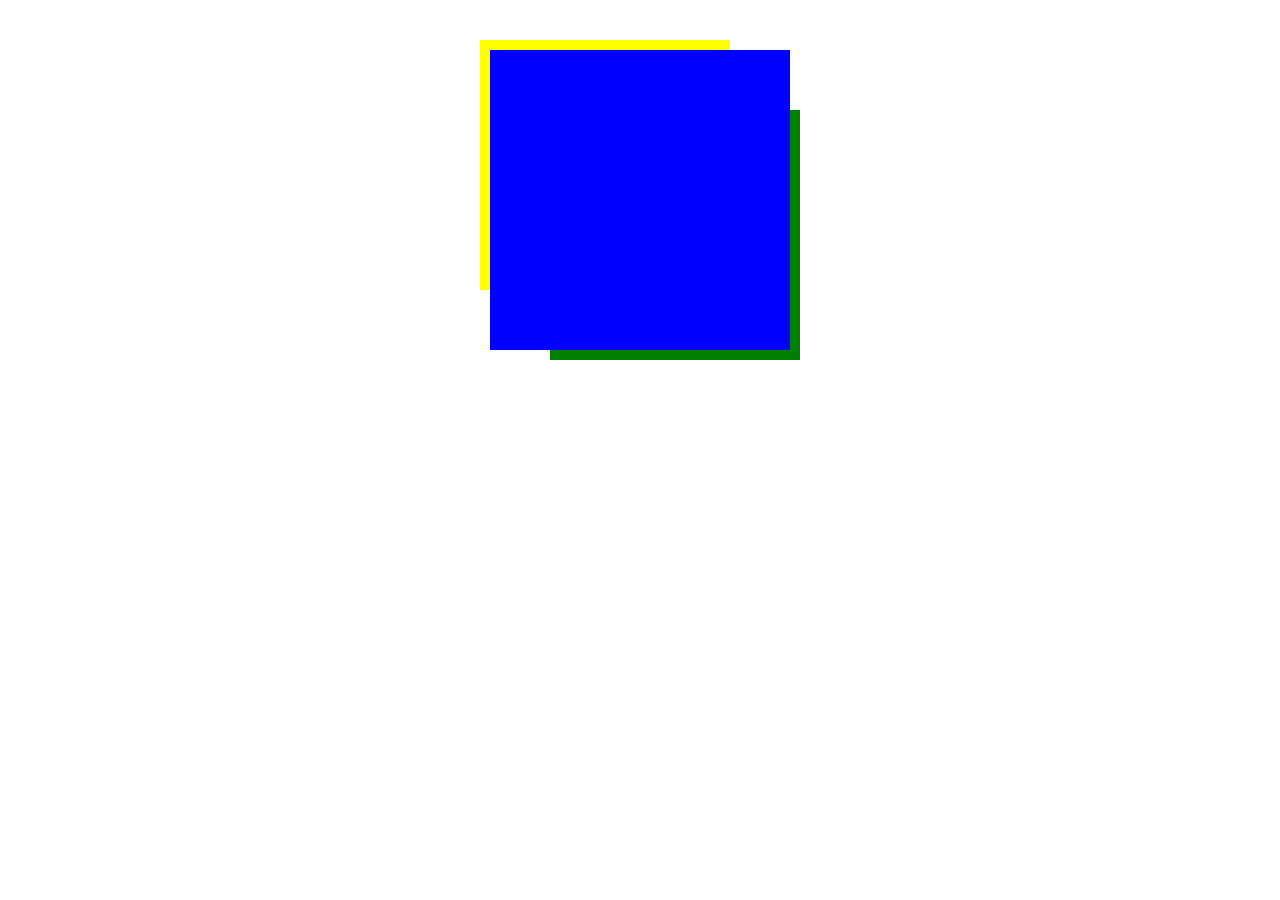
<file: 07-position/index.html>
<!DOCTYPE html>
<html lang="en">
<head>
    <meta charset="UTF-8">
    <meta http-equiv="X-UA-Compatible" content="IE=edge">
    <meta name="viewport" content="width=device-width, initial-scale=1.0">
    <title>Document</title>
    <link rel="stylesheet" href="css/style.css">
</head>
<body>
    <div class="box">
        <div class="box-top">
        </div>
        <div class="box-bottom">
        </div>
    </div>
</body>
</html>
</file>
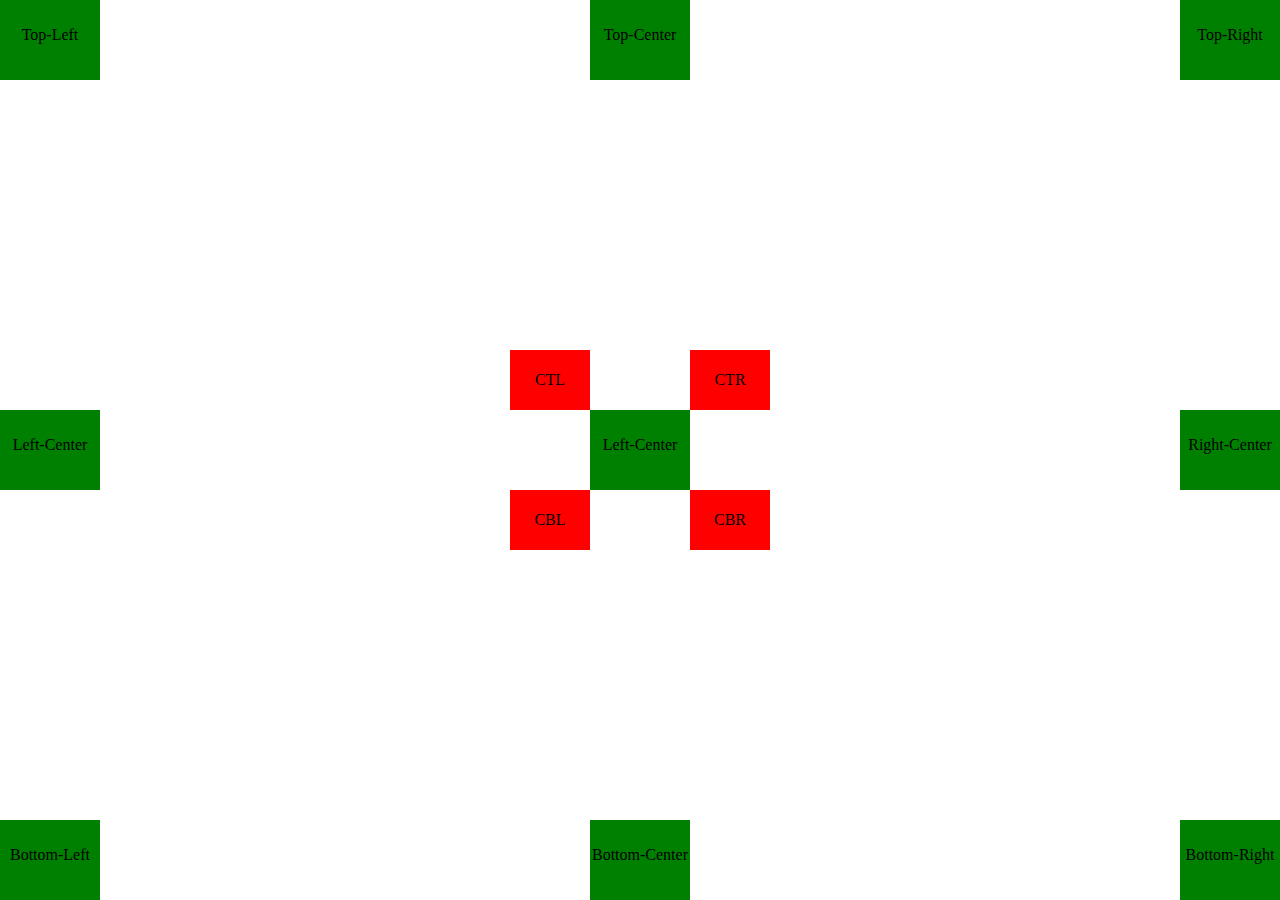
<file: 08-position/index.html>
<!DOCTYPE html>
<html lang="en">

<head>
    <meta charset="UTF-8">
    <meta http-equiv="X-UA-Compatible" content="IE=edge">
    <meta name="viewport" content="width=device-width, initial-scale=1.0">
    <title>Document</title>
    <link rel="stylesheet" href="css/style.css">
</head>

<body>
    <div class="box Top-Left">Top-Left</div>
    <div class="box Top-Right">Top-Right</div>
    <div class="box Bottom-Left">Bottom-Left</div>
    <div class="box Bottom-Right">Bottom-Right</div>
    <div class="box Top-Center">Top-Center</div>
    <div class="box Right-Center">Right-Center</div>
    <div class="box Bottom-Center">Bottom-Center</div>
    <div class="box Left-Center">Left-Center</div>
    <div class="box Center-Center">Left-Center
        <div class="box1 CTL">CTL</div>
        <div class="box1 CTR">CTR</div>
        <div class="box1 CBL">CBL</div>
        <div class="box1 CBR">CBR</div>
    </div>
</body>

</html>
</file>
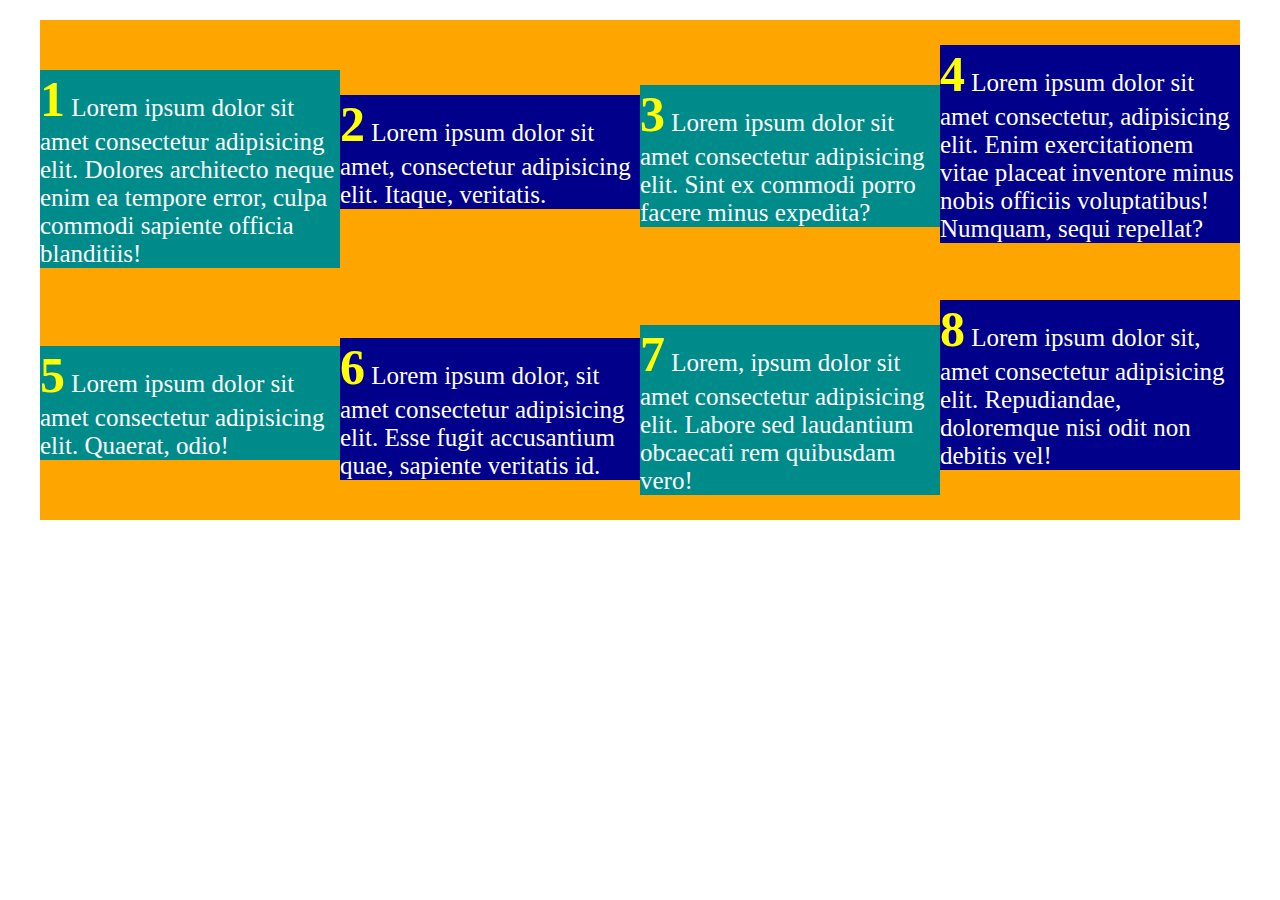
<file: 09-position/index.html>
<!DOCTYPE html>
<html lang="en">

<head>
    <meta charset="UTF-8">
    <meta http-equiv="X-UA-Compatible" content="IE=edge">
    <meta name="viewport" content="width=device-width, initial-scale=.0">
    <title>Document</title>
    <link rel="stylesheet" href="css/style.css">
</head>

<body>
    <div class="box">
        <div class="boxodd one"><b>1</b> Lorem ipsum dolor sit amet consectetur adipisicing elit. Dolores architecto neque enim ea
            tempore error, culpa commodi sapiente officia blanditiis!</div>
        <div class="boxeven two"><b>2</b> Lorem ipsum dolor sit amet, consectetur adipisicing elit. Itaque, veritatis.
        </div>
        <div class="boxodd three"><b>3</b> Lorem ipsum dolor sit amet consectetur adipisicing elit. Sint ex commodi porro facere minus
            expedita?</div>
        <div class="boxeven four"><b>4</b> Lorem ipsum dolor sit amet consectetur, adipisicing elit. Enim exercitationem vitae placeat
            inventore minus nobis officiis voluptatibus! Numquam, sequi repellat?</div>
        <div class="boxodd five"><b>5</b> Lorem ipsum dolor sit amet consectetur adipisicing elit. Quaerat, odio!</div>
        <div class="boxeven six"><b>6</b> Lorem ipsum dolor, sit amet consectetur adipisicing elit. Esse fugit accusantium quae,
            sapiente veritatis id.</div>
        <div class="boxodd seven"><b>7</b> Lorem, ipsum dolor sit amet consectetur adipisicing elit. Labore sed laudantium obcaecati
            rem quibusdam vero!</div>
        <div class="boxeven eight"><b>8</b> Lorem ipsum dolor sit, amet consectetur adipisicing elit. Repudiandae, doloremque nisi odit
            non debitis vel!</div>
    </div>
</body>

</html>
</file>
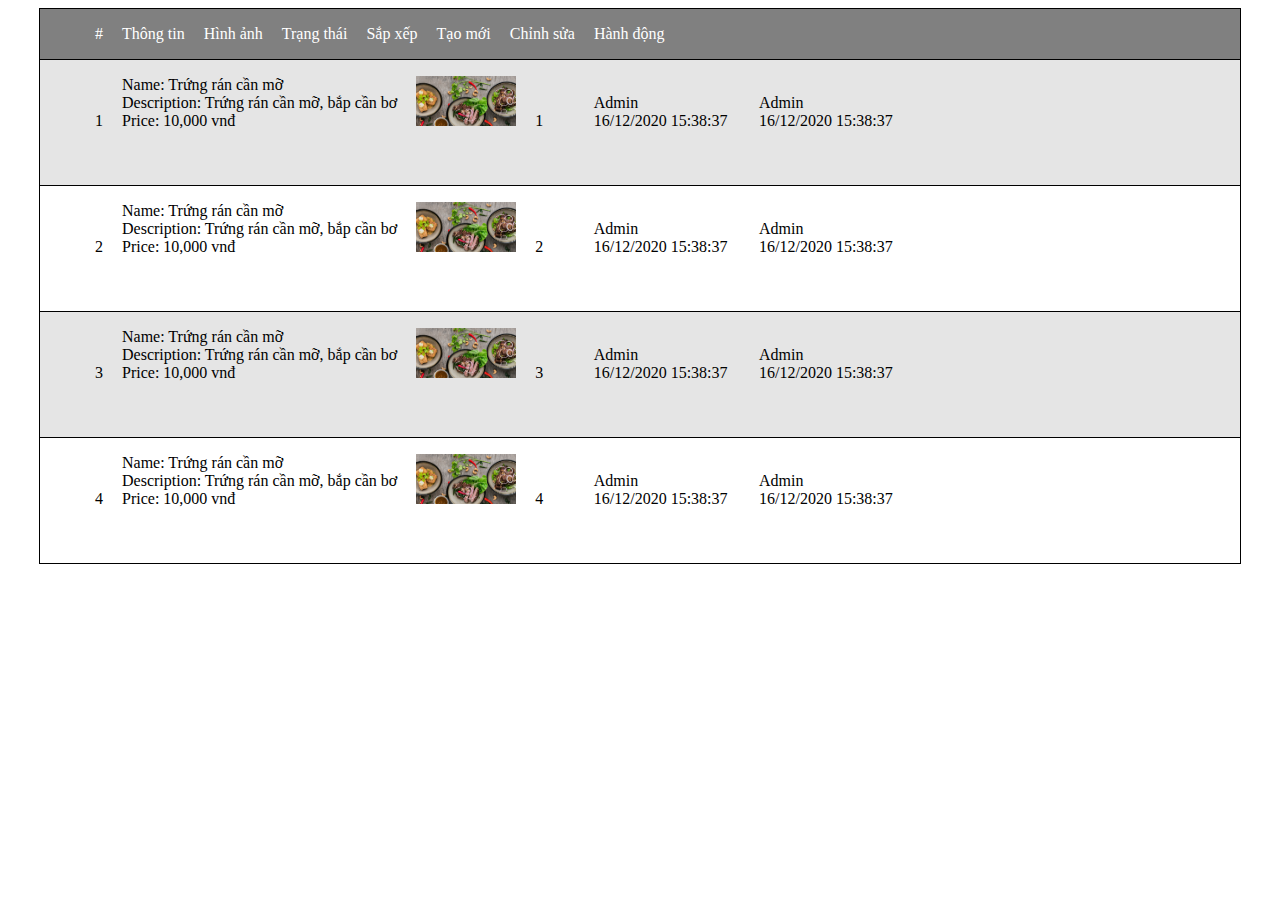
<file: 11-table/index.html>
<!DOCTYPE html>
<html lang="en">
<head>
    <meta charset="UTF-8">
    <meta http-equiv="X-UA-Compatible" content="IE=edge">
    <meta name="viewport" content="width=device-width, initial-scale=1.0">
    <title>Document</title>
    <link rel="stylesheet" href="css/style.css">
    <link rel="stylesheet" href="https://cdnjs.cloudflare.com/ajax/libs/font-awesome/5.15.4/css/all.min.css" />
</head>
<body>
    <div class="table">
        <div class="table1">
            <ul>
                <li>#</li>
                <li>Thông tin</li>
                <li>Hình ảnh</li>
                <li>Trạng thái</li>
                <li>Sắp xếp</li>
                <li>Tạo mới</li>
                <li>Chỉnh sửa</li>
                <li>Hành động</li>
            </ul>
        </div>
        <div class="table2">
            <ul>
                <li>1</li>
                <li>Name: Trứng rán cần mỡ<br>
                    Description: Trứng rán cần mỡ, bắp cần bơ<br>
                    Price: 10,000 vnđ</li>
                <li><img src="./images/food_800x450.jpg" alt=""></li>
                <li>1</li>
                <li></li>
                <li><i class="fa-solid fa-user"></i>Admin<br>
                    <i class="fa-solid fa-clock"></i>16/12/2020 15:38:37</li>
                <li><i class="fa-solid fa-user"></i>Admin<br>
                    <i class="fa-solid fa-clock"></i>16/12/2020 15:38:37</li>
                <li><i class="fa-light fa-pen"></i>
                    <i class="fa-regular fa-trash-can"></i>
                    <i class="fa-solid fa-arrows-up-down-left-right"></i></li>
            </ul>
        </div>
        <div class="table3">
            <ul>
                <li>2</li>
                <li>Name: Trứng rán cần mỡ<br>
                    Description: Trứng rán cần mỡ, bắp cần bơ<br>
                    Price: 10,000 vnđ</li>
                <li><img src="./images/food_800x450.jpg" alt=""></li>
                <li>2</li>
                <li></li>
                <li><i class="fa-solid fa-user"></i>Admin<br>
                    <i class="fa-solid fa-clock"></i>16/12/2020 15:38:37</li>
                <li><i class="fa-solid fa-user"></i>Admin<br>
                    <i class="fa-solid fa-clock"></i>16/12/2020 15:38:37</li>
                <li><i class="fa-light fa-pen"></i>
                    <i class="fa-regular fa-trash-can"></i>
                    <i class="fa-solid fa-arrows-up-down-left-right"></i></li>
            </ul>
        </div>
        <div class="table4">
            <ul>
                <li>3</li>
                <li>Name: Trứng rán cần mỡ<br>
                    Description: Trứng rán cần mỡ, bắp cần bơ<br>
                    Price: 10,000 vnđ</li>
                <li><img src="./images/food_800x450.jpg" alt=""></li>
                <li>3</li>
                <li></li>
                <li><i class="fa-solid fa-user"></i>Admin<br>
                    <i class="fa-solid fa-clock"></i>16/12/2020 15:38:37</li>
                <li><i class="fa-solid fa-user"></i>Admin<br>
                    <i class="fa-solid fa-clock"></i>16/12/2020 15:38:37</li>
                <li><i class="fa-light fa-pen"></i>
                    <i class="fa-regular fa-trash-can"></i>
                    <i class="fa-solid fa-arrows-up-down-left-right"></i></li>
            </ul>
        </div>
        <div class="table5">
            <ul>
                <li>4</li>
                <li>Name: Trứng rán cần mỡ<br>
                    Description: Trứng rán cần mỡ, bắp cần bơ<br>
                    Price: 10,000 vnđ</li>
                <li><img src="./images/food_800x450.jpg" alt=""></li>
                <li>4</li>
                <li></li>
                <li><i class="fa-solid fa-user"></i>Admin<br>
                    <i class="fa-solid fa-clock"></i>16/12/2020 15:38:37</li>
                <li><i class="fa-solid fa-user"></i>Admin<br>
                    <i class="fa-solid fa-clock"></i>16/12/2020 15:38:37</li>
                <li><i class="fa-light fa-pen"></i>
                    <i class="fa-regular fa-trash-can"></i>
                    <i class="fa-solid fa-arrows-up-down-left-right"></i></li>
            </ul>
        </div>
    </div>
</body>
</html>
</file>
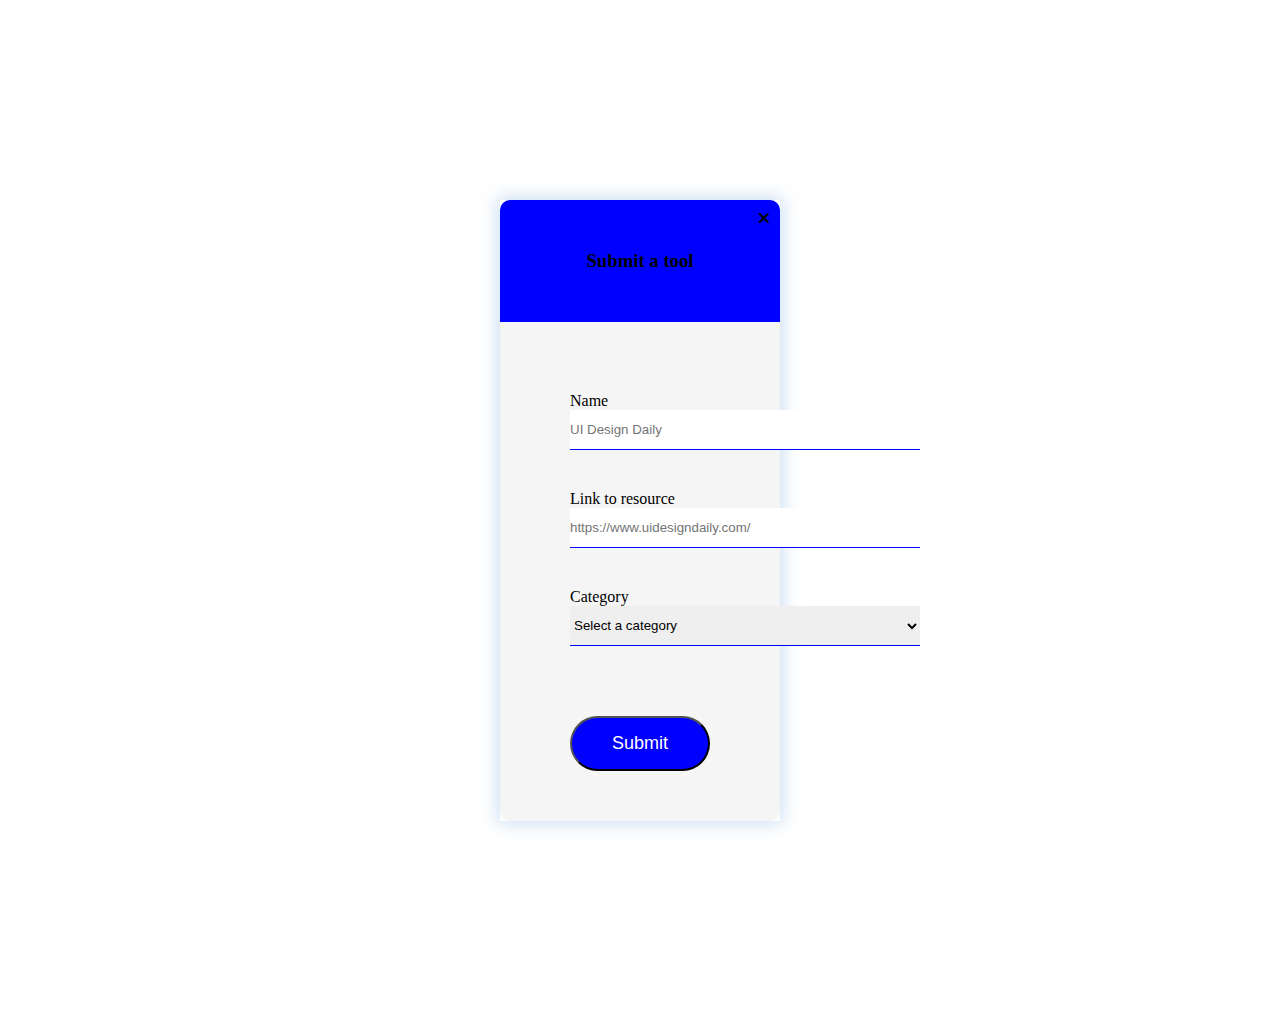
<file: 14-table/index.html>
<!DOCTYPE html>
<html lang="en">
<head>
    <meta charset="UTF-8">
    <meta http-equiv="X-UA-Compatible" content="IE=edge">
    <meta name="viewport" content="width=device-width, initial-scale=1.0">
    <title>Document</title>
    <link rel="stylesheet" href="https://cdnjs.cloudflare.com/ajax/libs/font-awesome/6.3.0/css/all.min.css">
    <link rel="stylesheet" href="css/style.css">
</head>
<body>
    <div class="Submit">
        <div class="Submit-header">
            <i class="fa-solid fa-xmark"></i>
            <h3>Submit a tool</h3>
        </div>
        <div class="Submit-body">
            <div class="Submit-group">
                <label>Name</label>
                <input type="text" placeholder="UI Design Daily">
            </div>
            <div class="Submit-group">
                <label for="">Link to resource</label>
                <input type="text" placeholder="https://www.uidesigndaily.com/">
            </div>
            <div class="Submit-group">
                <label for="">Category</label>
                <select name="" id="">
                    <option value="">Select a category</option>
                </select>
            </div>
            <div class="Submit-group1">
                <button>Submit</button>
            </div>
        </div>
    </div>
</body>
</html>
</file>
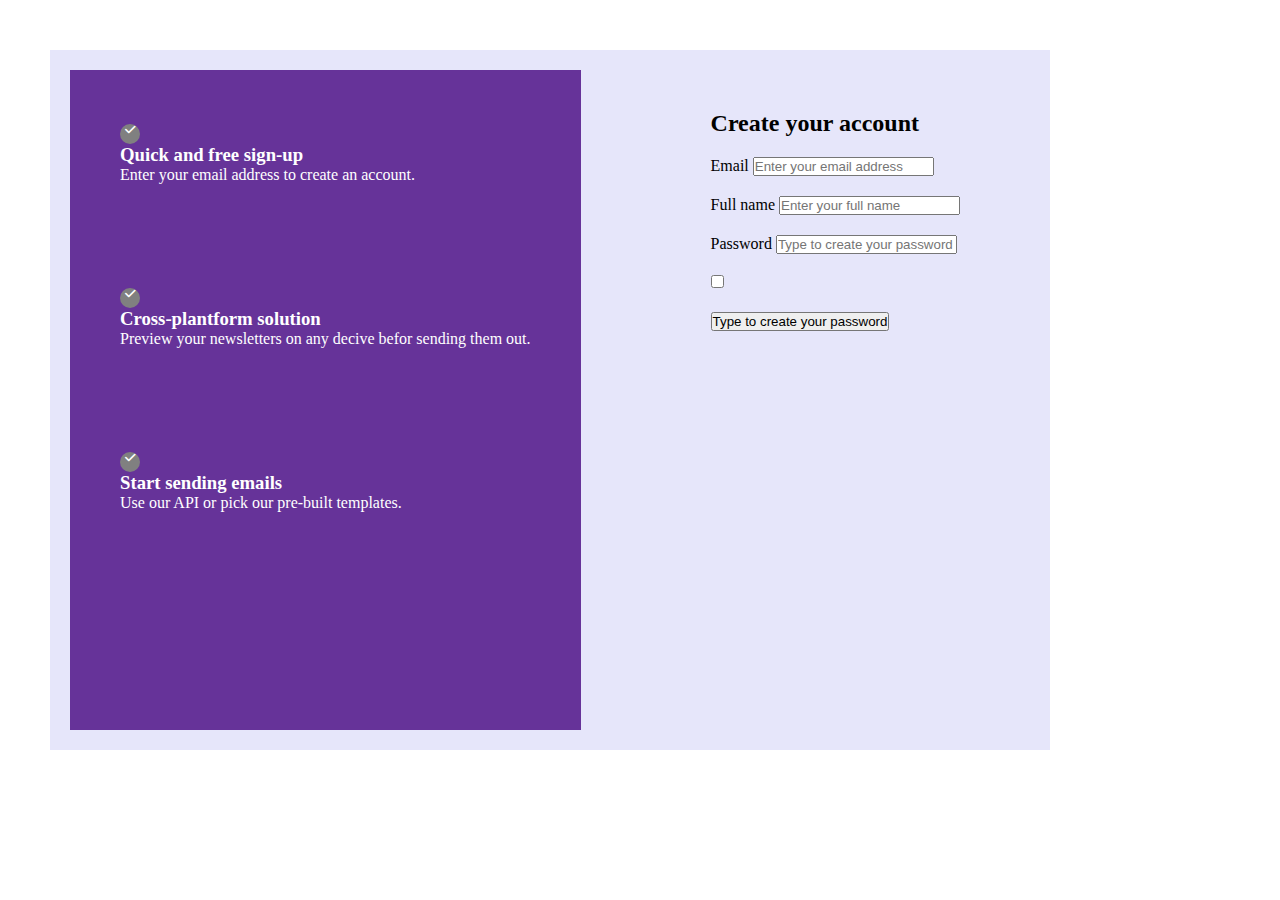
<file: 15-/index.html>
<!DOCTYPE html>
<html lang="en">

<head>
    <meta charset="UTF-8">
    <meta http-equiv="X-UA-Compatible" content="IE=edge">
    <meta name="viewport" content="width=device-width, initial-scale=1.0">
    <title>Document</title>
    <link rel="stylesheet" href="https://cdnjs.cloudflare.com/ajax/libs/font-awesome/6.3.0/css/all.min.css">
    <link rel="stylesheet" href="css/style.css">
</head>

<body>
    <div class="account">
        <div class="account1">
            <div class="content">
                <i class="fa-solid fa-check"></i>
                <h3>Quick and free sign-up</h3>
                <p>Enter your email address to create an account.</p>
            </div>
            <div class="content">
                <i class="fa-solid fa-check"></i>
                <h3>Cross-plantform solution</h3>
                <p>Preview your newsletters on any decive befor sending them out.</p>
            </div>
            <div class="content">
                <i class="fa-solid fa-check"></i>
                <h3>Start sending emails</h3>
                <p>Use our API or pick our pre-built templates.</p>
            </div>
        </div>
        <div class="account2">
            <div class="content1">
                <h2>Create your account</h2>
            </div>
            <div class="content1">
                <label for="">Email</label>
                <input type="text" placeholder="Enter your email address">
            </div>
            <div class="content1">
                <label for="">Full name</label>
                <input type="text" placeholder="Enter your full name">
            </div>
            <div class="content1">
                <label for="">Password</label>
                <input type="text" placeholder="Type to create your password">
            </div>
            <div class="content1">
                <input type="checkbox" placeholder="Get updates and notifications about our product.">
            </div>
            <div class="content1">
                <button>Type to create your password</button>
            </div>
        </div>
    </div>
</body>

</html>
</file>
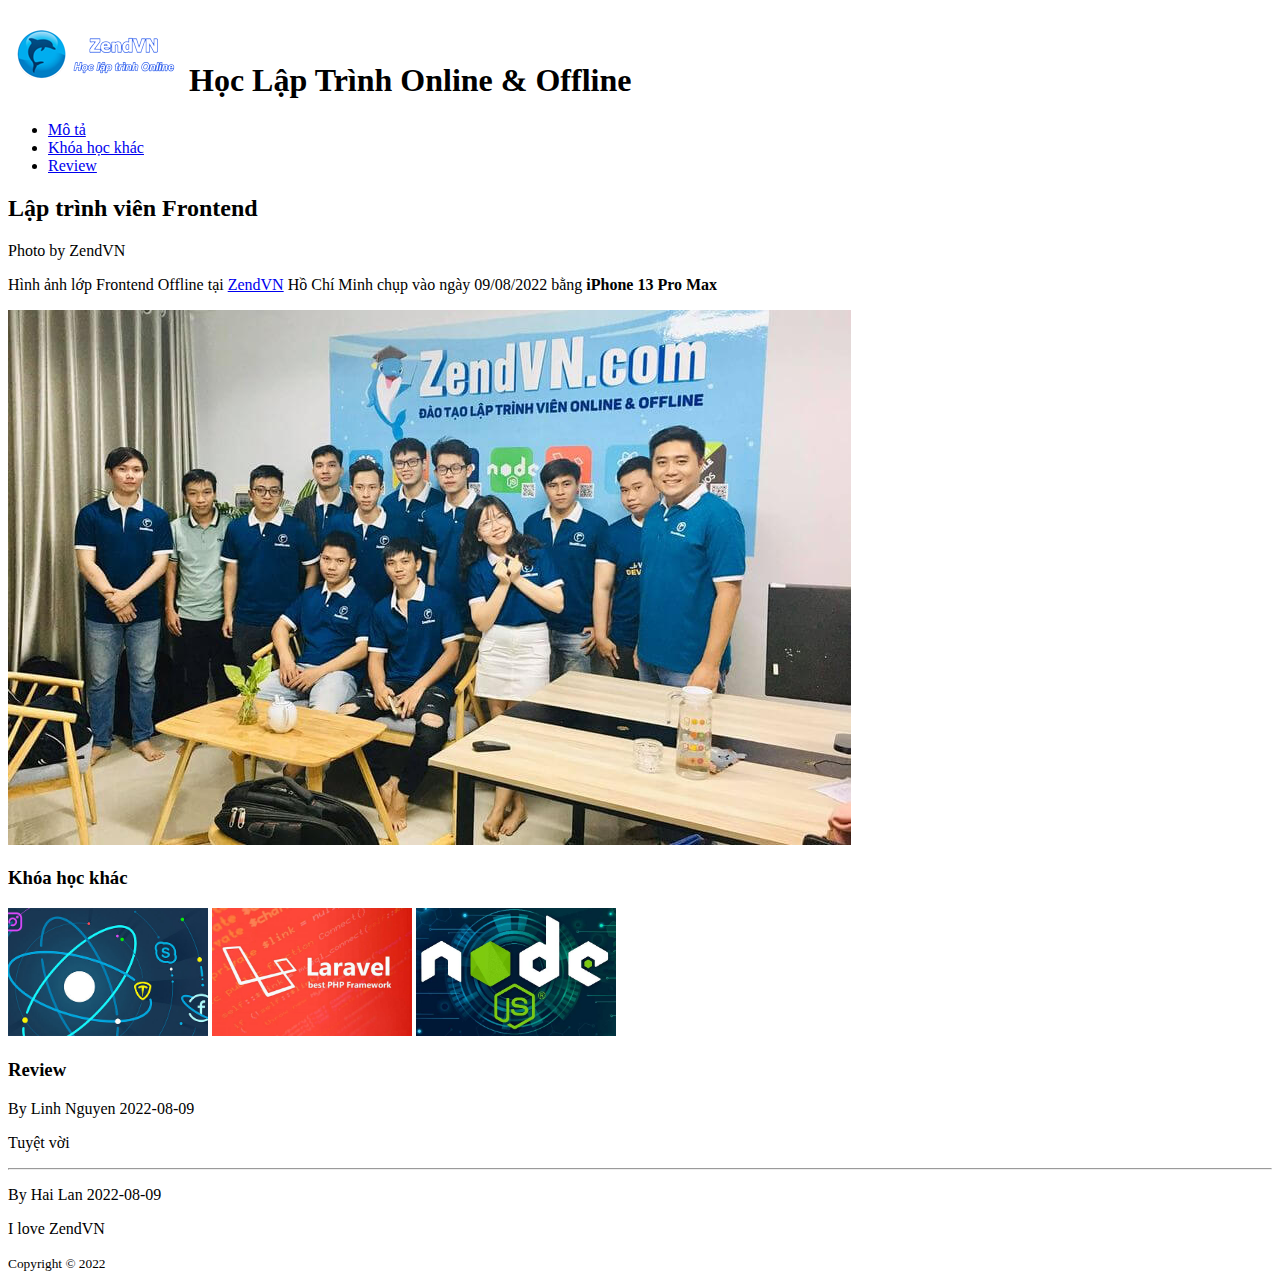
<file: B01/bt1/index.html>
<!DOCTYPE html>
<html lang="en">
<head>
    <meta charset="UTF-8">
    <meta http-equiv="X-UA-Compatible" content="IE=edge">
    <meta name="viewport" content="width=<>, initial-scale=1.0">
    <title>Document</title>

</head>
<body>
    <h1><img src="./images/logo.png" alt="">Học Lập Trình Online & Offline</h1>
    <ul>
        <li><a href="#">Mô tả</a></li>
        <li><a href="#">Khóa học khác</a></li>
        <li><a href="#">Review</a></li>
    </ul>
    <h2>Lập trình viên Frontend</h2>
    <p>Photo by ZendVN</p>
    <p>Hình ảnh lớp Frontend Offline tại <a href="#">ZendVN</a> Hồ Chí Minh chụp vào ngày 09/08/2022 bằng <strong> iPhone 13 Pro Max</strong></p>
    <img src="./images/frotnend-offline.jpg" alt="">
    <h3>Khóa học khác</h3>
    <div>
        <img width="200" src="./images/course01.jpeg" alt="">
        <img width="200" src="./images/course02.jpeg" alt="">
        <img width="200" src="./images/course03.jpeg" alt="">
    </div>
    <h3>Review</h3>
    <p>By Linh Nguyen <time>2022-08-09</time> </p>
    <p>Tuyệt vời</p>
    <hr>
    <p>By Hai Lan <time>2022-08-09</time> </p>
    <p>I love ZendVN</p>
    <p><small>Copyright &copy 2022</small></p>
</body>
</html>
</file>
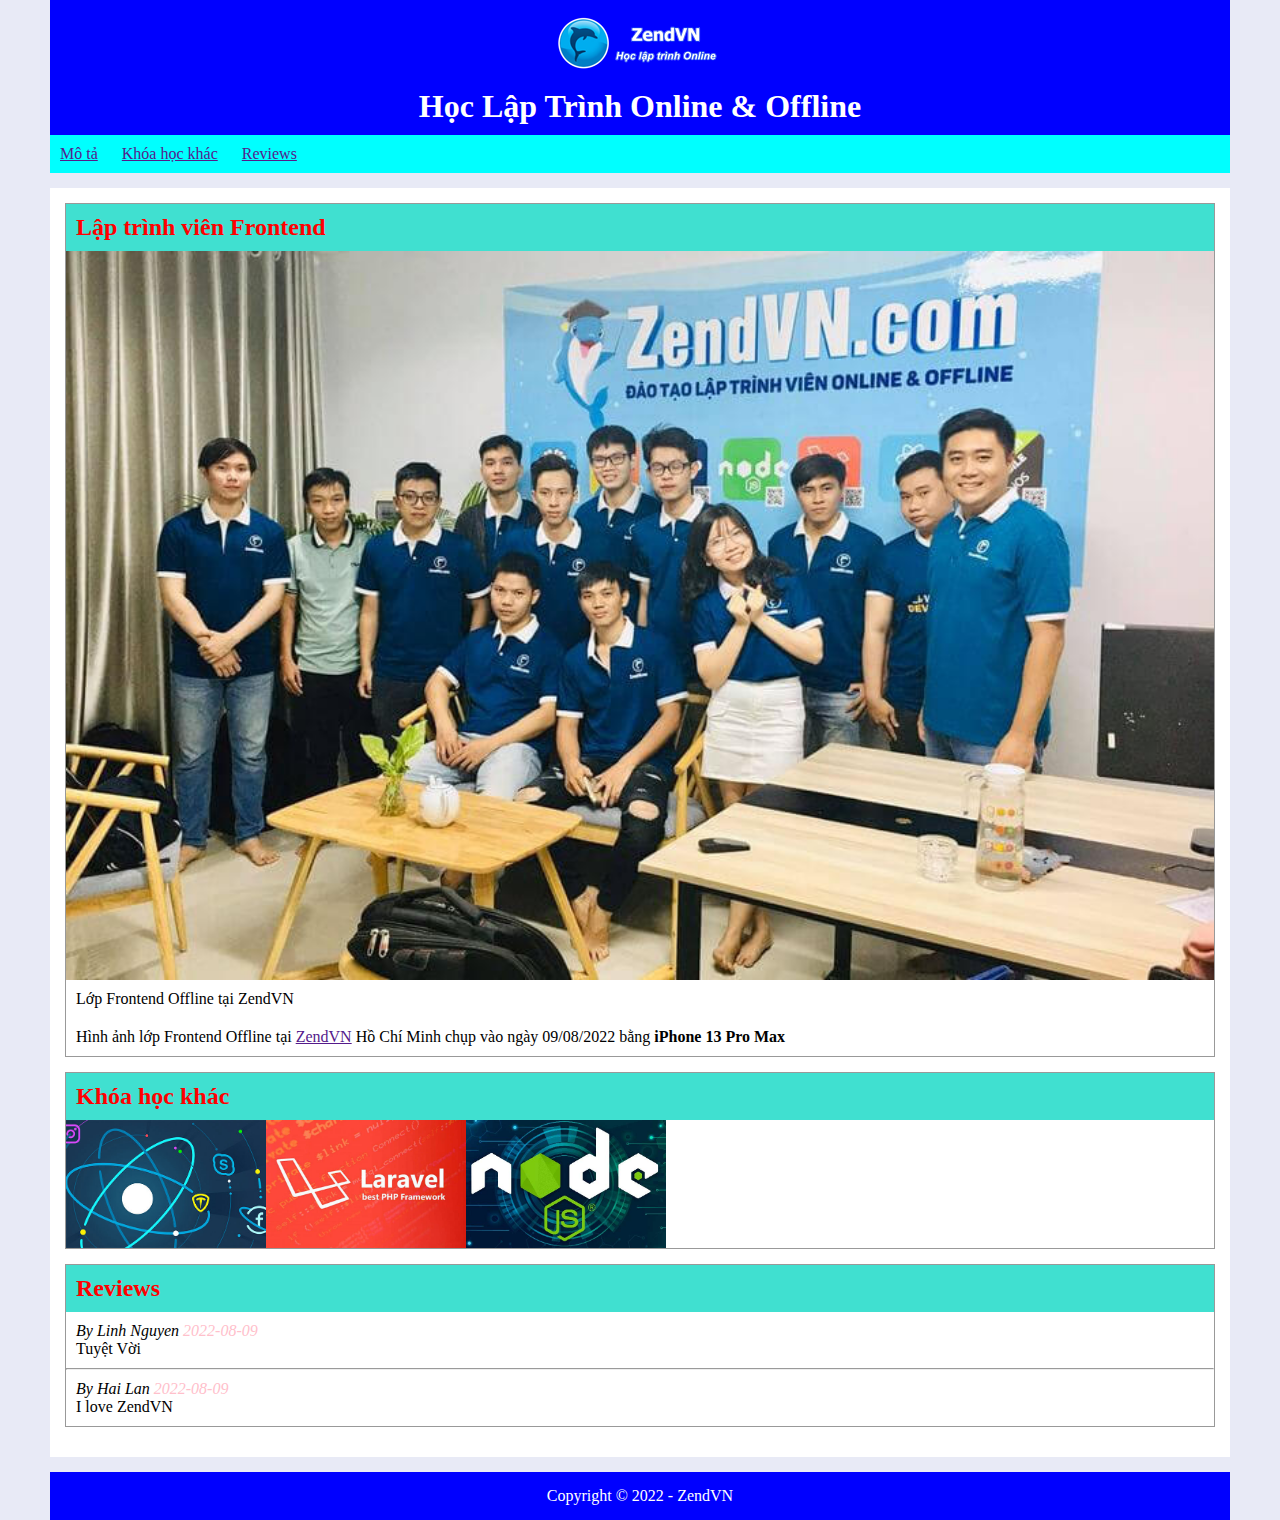
<file: B02/bt1/index.html>
<!DOCTYPE html>
<html lang="en">
<head>
    <meta charset="UTF-8">
    <meta http-equiv="X-UA-Compatible" content="IE=edge">
    <meta name="viewport" content="width=device-width, initial-scale=1.0">
    <link href="style.css" rel='stylesheet' type='text/css' />
    <title>Bài tập 1 buổi 2</title>
</head>
<body>
    <header>
        <h1>
            <img src="./images/logo.png" alt="">
            <br> Học Lập Trình Online & Offline
        </h1>
        <nav>
            <ul>
                <li><a href="">Mô tả</a></li>
                <li><a href="">Khóa học khác</a></li>
                <li><a href="">Reviews</a></li>
            </ul>
        </nav>
    </header>
    <main>
        
        <section id="description">
            <h2>Lập trình viên Frontend</h2>
            <figure>
                <img src="./images/frotnend-offline.jpg" alt="">
                <figcaption>Lớp Frontend Offline tại ZendVN</figcaption>
            </figure>
            <p>
                Hình ảnh lớp Frontend Offline tại <a href="">ZendVN</a> Hồ Chí Minh chụp vào ngày 09/08/2022 bằng <b>iPhone 13 Pro Max </b>
            </p>
        </section>

        <section>
            <h2>Khóa học khác</h2>
            <div class="clearfix">
                <a href="./images/course01.jpeg" target="_black"><img src="./images/course01.jpeg" alt=""></a>
                <a href="./images/course02.jpeg" target="_black"><img src="./images/course02.jpeg" alt=""></a>
                <a href="./images/course03.jpeg" target="_black"><img src="./images/course03.jpeg" alt=""></a>
            </div>
        </section>

        <section>
            <h2>Reviews</h2>
            <div class="box1">
                <i>By Linh Nguyen <date> 2022-08-09 </date></i>
                <br>Tuyệt Vời
            </div> 
            <hr> 
            <div class="box2">
                <i>By Hai Lan <date> 2022-08-09 </date></i>
                <br>I love ZendVN
            </div>
        </section>
             
    </main>

    <footer>
        <p>Copyright &copy 2022 - ZendVN</p>
    </footer>
    
    
</body>
</html>
</file>
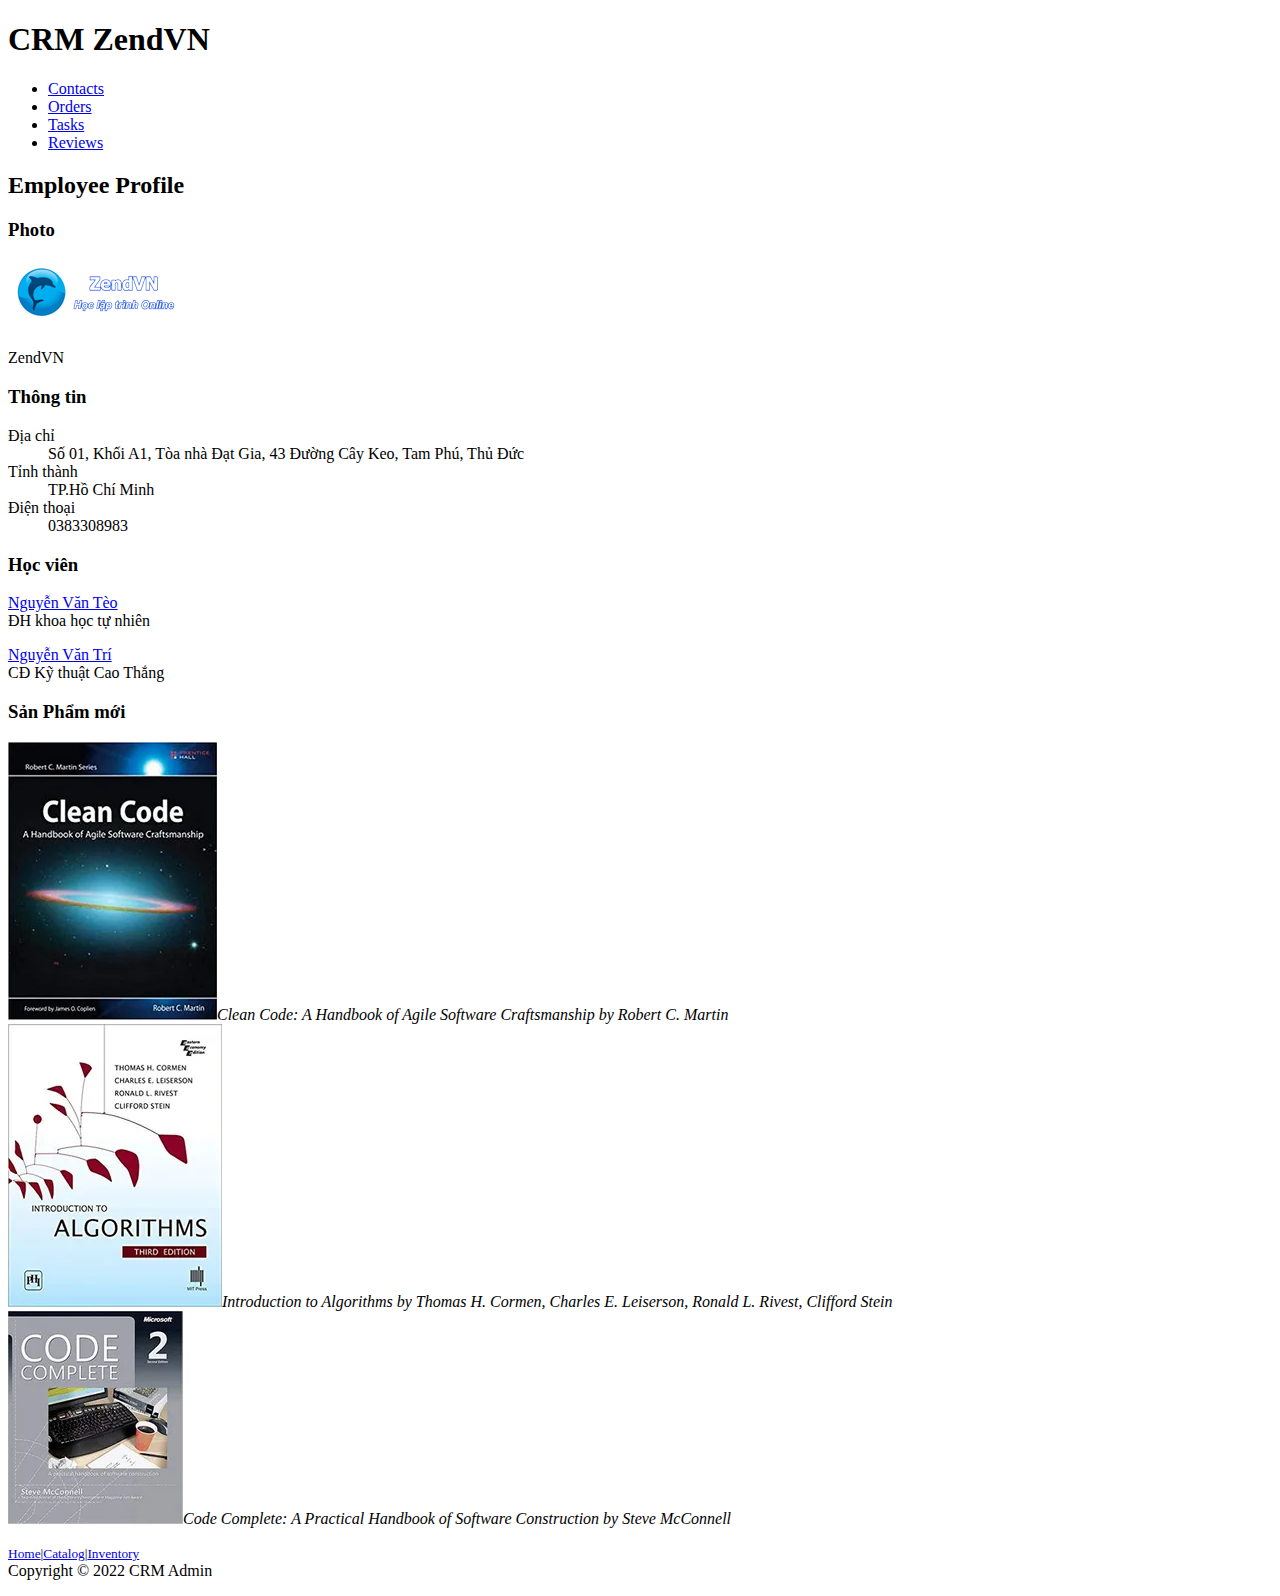
<file: B01/bt1/bt2/index.html>
<!DOCTYPE html>
<html lang="en">
<head>
    <meta charset="UTF-8">
    <meta http-equiv="X-UA-Compatible" content="IE=edge">
    <meta name="viewport" content="width=device-width, initial-scale=1.0">
    <title>Document</title>
</head>
<body>
    <header>
    <h1>CRM ZendVN</h1>
    <ul>
        <li><a href="#">Contacts</a></li>
        <li><a href="#">Orders</a></li>
        <li><a href="#">Tasks</a></li>
        <li><a href="#">Reviews</a></li>
    </ul>
    </header>
    <main>
    <h2>Employee Profile</h2>
    <h3>Photo</h3>
    <img src="../images/logo.png" alt="">
    <p>ZendVN</p>
    

   <section>
        <h3>Thông tin</h3>
        <dl>
            <dt>Địa chỉ</dt>
            <dd>Số 01, Khối A1, Tòa nhà Đạt Gia, 43 Đường Cây Keo, Tam Phú, Thủ Đức</dd>
            <dt>Tỉnh thành</dt>
            <dd>TP.Hồ Chí Minh</dd>
            <dt>Điện thoại</dt>
            <dd>0383308983</dd>
        </dl>
   </section>
   <section>
        <h3>Học viên</h3>
        <p><a href="#">Nguyễn Văn Tèo</a><br />ĐH khoa học tự nhiên</p>
        <p><a href="#">Nguyễn Văn Trí</a><br /> CĐ Kỹ thuật Cao Thắng</p>
        
   </section>
    </main>
   <aside>
    <h3>Sản Phẩm mới</h3>
    <div><img src="../images/book1.jpg" alt=""><i>Clean Code: A Handbook of Agile Software Craftsmanship by Robert C. Martin</i></div>
    <div><img src="../images/book2.jpg" alt=""><i>Introduction to Algorithms by Thomas H. Cormen, Charles E. Leiserson, Ronald L. Rivest, Clifford Stein</i></div>
    <div><img src="../images/book3.jpg" alt=""><i>Code Complete: A Practical Handbook of Software Construction by Steve McConnell</i></div>
    </aside>
    <footer>
    <p><small><a href="#">Home</a>|<a href="#">Catalog</a>|<a href="#">Inventory</a></small><br /> Copyright &copy; 2022 CRM Admin</p>
    </footer>
</body>
</html>
</file>
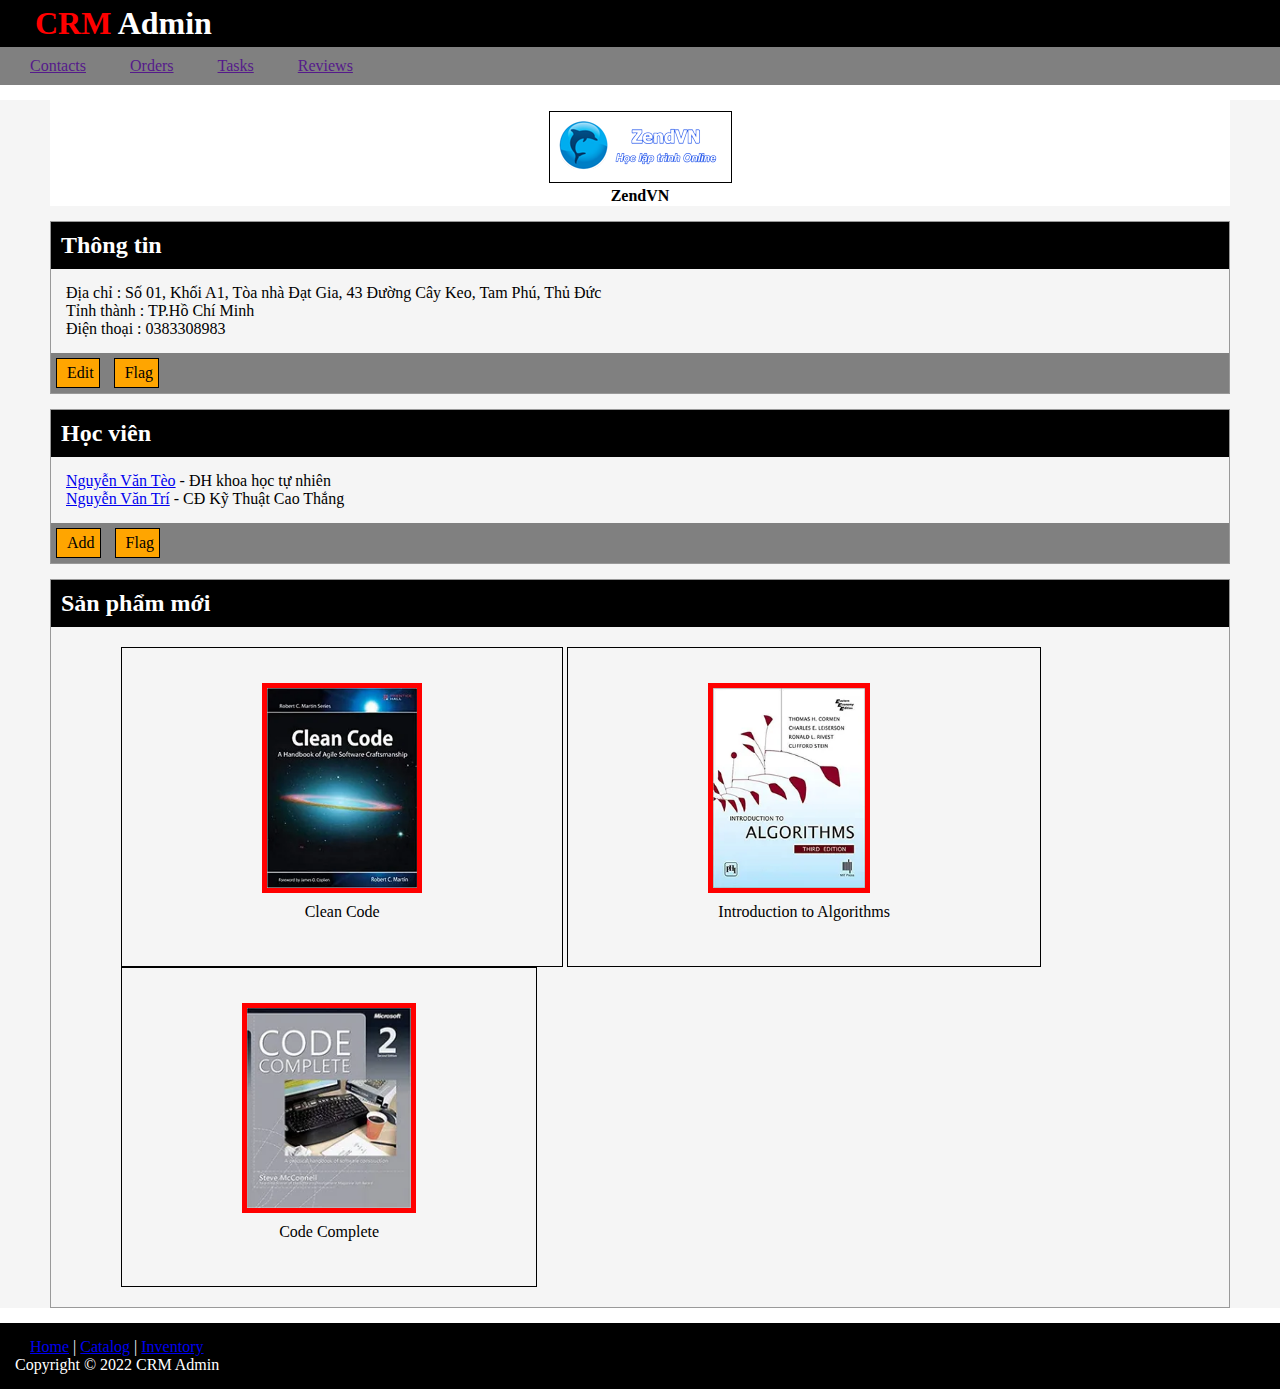
<file: B02/bt1/bt2/index.html>
<!DOCTYPE html>
<html lang="en">

<head>
    <meta charset="UTF-8">
    <meta http-equiv="X-UA-Compatible" content="IE=edge">
    <meta name="viewport" content="width=device-width, initial-scale=1.0">
    <link href="style.css" rel='stylesheet' type='text/css' />
    <title>Bài tập 2 buổi 2</title>
</head>

<body>
    <header>
        <h1><b style="color: red;">CRM</b> Admin</h1>
        <nav>
            <ul>
                <li><a href="">Contacts</a></li>
                <li><a href="">Orders</a></li>
                <li><a href="">Tasks</a></li>
                <li><a href="">Reviews</a></li>
            </ul>
        </nav>
    </header>

    <main>
        <section id="description">
            <p>
                <img src="../images/logo.png" alt="">
                <br> <b>ZendVN</b>
            </p>
        </section>

        <section>
            <h2>Thông tin</h2>
            <dl>
                <dt>Địa chỉ : Số 01, Khối A1, Tòa nhà Đạt Gia, 43 Đường Cây Keo, Tam Phú, Thủ Đức</dt>
                <dt>Tỉnh thành : TP.Hồ Chí Minh</dt>
                <dt>Điện thoại : 0383308983</dt>
            </dl>
            <nav>
                <ul>
                    <li>Edit</li>
                    <li>Flag</li>
                </ul>
            </nav>
        </section>

        <section>
            <h2>Học viên</h2>
            <dl>
                <a href="#">Nguyễn Văn Tèo</a> - ĐH khoa học tự nhiên <br>
                <a href="#">Nguyễn Văn Trí</a> - CĐ Kỹ Thuật Cao Thắng
            </dl>
            <nav>
                <ul>
                    <li>Add</li>
                    <li>Flag</li>
                </ul>
            </nav>
        </section>

        <section>
            <h2>Sản phẩm mới</h2>
            <div class="bod">
                <div class="clearfix">
                    <div class="boz1">
                        <div class="box1">
                            <figure>
                                <a href="../images/book1.jpg" target="_black"><img src="../images/book1.jpg" alt=""></a>
                                <figcaption>Clean Code</figcaption>
                            </figure>
                        </div>
                    </div>
                    <div class="boz2">
                        <div class="box2">
                            <figure>
                                <a href="../images/book2.jpg" target="_black"><img src="../images/book2.jpg" alt=""></a>
                                <figcaption>Introduction to Algorithms</figcaption>
                            </figure>
                        </div>
                    </div>
                    <div class="boz3">
                        <div class="box3">
                            <figure>
                                <a href="../images/book3.jpg" target="_black"><img src="../images/book3.jpg" alt=""></a>
                                <figcaption>Code Complete</figcaption>
                            </figure>
                        </div>
                    </div>
                </div>
            </div>
        </section>
    </main>

    <footer>

        <div>
            <a href="#">Home</a> |
            <a href="#">Catalog</a> |
            <a href="#">Inventory</a><br>
            Copyright &copy; 2022 CRM Admin
        </div>

    </footer>

</body>

</html>
</file>
<file: 07-position/css/style.css>
:root {
    --size-large:300px;
    --size-small:250px;
    --border-size:-10px;
}
* ,
*::before
*::after {
    padding: 0;
    margin: 0;
    box-sizing: border-box;
}
.box {
    margin: auto;
    width: var(--size-large);
    height: var(--size-large);
    margin-top: 50px;
    background-color: blue;
    position: relative;
}
.box-top,
.box-bottom {
    width: var(--size-small);
    height: var(--size-small);
    position: absolute;
    z-index: -1;
}
.box-top {
    top: var(--border-size);
    left: var(--border-size);
    background-color: yellow;
}
.box-bottom {
    right: var(--border-size);
    bottom: var(--border-size);
    background-color: green;
}
</file>
<file: 08-position/css/style.css>
* ,
*::before
*::after {
    padding: 0;
    margin: 0;
    box-sizing: border-box;
}
.box {
    background-color: green;
    width: 100px;
    height: 80px;
    position: fixed;
    text-align: center;
    line-height: 70px;
}
.box1 {
    background-color: red;
    width: 80px;
    height: 60px;
    text-align: center;
    line-height: 60px;
    position: absolute;
}
.Top-Left {
    top: 0;
    left: 0;
}
.Top-Right {
    right: 0;
    top:0;
}
.Bottom-Left {
    bottom: 0;
    left: 0;
}
.Bottom-Right {
    bottom: 0;
    right: 0;
}
.Top-Center {
    left: 50%;
    top: 0;
    margin-left: -50px;
}
.Right-Center {
    right: 0;
    top: 50%;
    margin-top: -40px;
}
.Bottom-Center {
    bottom: 0;
    left: 50%;
    margin-left: -50px;
}
.Left-Center {
    left: 0;
    top: 50%;
    margin-top: -40px;
}
.Center-Center {
    left: 50%;
    top: 50%;
    margin-left: -50px;
    margin-top: -40px;
}
.CTL {
    top: -60px;
    left: -80px;
}
.CTR {
    top: -60px;
    right: -80px;
}
.CBL {
    bottom: -60px;
    left: -80px;
}
.CBR {
    bottom: -60px;
    right: -80px;
}
</file>
<file: 09-position/css/style.css>
* ,
*::before
*::after {
    padding: 0;
    margin: 0;
    box-sizing: border-box;
}
.box {
    background-color: orange;
    width: 1200px;
    height: 500px;
    margin: auto;
    margin-top: 20px;
    font-size: 0;
    position: relative;
    color: white;
}
.box b {
    color: yellow;
    font-size: 50px;
}
.boxodd {
    background-color: darkcyan;
    width: 25%;
    display: inline-block;
    font-size: 25px;
    position: absolute;
}
.boxeven {
    background-color: darkblue;
    width: 25%;
    display: inline-block;
    font-size: 25px;
    position: absolute;
}
.one {
    top: 10%;
}
.two {
    top: 15%;
    left: 25%;
}
.three {
    top: 13%;
    left: 50%;
}
.four {
    top: 5%;
    left: 75%;
}
.five {
    bottom: 12%;
}
.six {
    bottom: 8%;
    left: 25%;
}
.seven {
    bottom: 5%;
    left: 50%;
}
.eight {
    bottom: 10%;
    left: 75%;
}
</file>
<file: 11-table/css/style.css>
* ,
*::before
*::after {
    padding: 0;
    margin: 0;
    box-sizing: border-box;
}
.table {
    width: 1200px;
    height: 500px;
    border: 1px solid black;
    margin: auto;
}
.table1 {
    border: 1px solid black;
    background-color: grey;
    margin: -1px;
}
.table1 ul li {
    display: inline-block;
    color: white;
    margin-left: 15px;
}
.table2 {
    border: 1px solid black;
    background-color: #e5e5e5;
    margin: -1px;
    height: 25%;
}
.table2 ul li {
    display: inline-block;
    margin-left: 15px;
}
.table2 ul li img {
    width: 100px;
    height: 50px;
}
.table3 {
    border: 1px solid black;
    background-color: white;
    margin: -1px;
    height: 25%;
}
.table3 ul li {
    display: inline-block;
    margin-left: 15px;
}
.table3 ul li img {
    width: 100px;
    height: 50px;
}
.table4 {
    border: 1px solid black;
    background-color: #e5e5e5;
    margin: -1px;
    height: 25%;
}
.table4 ul li {
    display: inline-block;
    margin-left: 15px;
}
.table4 ul li img {
    width: 100px;
    height: 50px;
}
.table5 {
    border: 1px solid black;
    background-color: white;
    margin: -1px;
    height: 25%;
}
.table5 ul li {
    display: inline-block;
    margin-left: 15px;
}
.table5 ul li img {
    width: 100px;
    height: 50px;
}
</file>
<file: 14-table/css/style.css>
*,
*::before,
*::after {
  margin: 0;
  padding: 0;
  box-sizing: border-box
}
.Submit {
    margin: 200px 500px;
    max-width: 500px;
    box-shadow: 0 0 17px 2px rgba(185, 211, 238, 0.8);
}
.Submit-header {
    background: blue;
    padding: 50px;
    text-align: center;
    position: relative;
    border-radius: 10px 10px 0 0;
}
.Submit-header i {
    position: absolute;
    top: 10px;
    right: 10px;
}
.Submit-body {
    padding: 50px;
    border-radius: 0 0 10px 10px;
    background: whitesmoke;
}
.Submit-group {
    padding: 20px;
}
.Submit-group input {
    display: flex;
    width: 350px;
    height: 40px;
    border: 0;
    border-bottom: 1px solid blue;
}
.Submit-group select {
    width: 350px;
    height: 40px;
    display: flex;
    border: 0;
    border-bottom: 1px solid blue;
}
.Submit-group1 button {
    background-color: blue;
    color: white;
    padding: 15px 40px;
    /* width: 150px;
    height: 50px; */
    border-radius: 30px;
    font-size: 18px;
}
.Submit-group1 {
    text-align: center;
    padding-top: 50px;
}
</file>
<file: 15-/css/style.css>
*,
*::before,
*::after {
  margin: 0;
  padding: 0;
  box-sizing: border-box
}
.account {
  background-color: #E6E6FA; 
  width: 1000px;
  height: 700px;
  padding: 20px;
  margin: 50px;
  position: relative;
}
.account1 {
  background-color: #663399;
  color: white;
  position: absolute;
  top: 20px;
  bottom: 20px;
}
.account1 i {
  width: 20px;
  height: 20px;
  border-radius: 20px;
  background-color: grey;
  display: inline-block;
  text-align: center;
  font-size: 12px;
}
.content {
  padding: 50px;
}
.account2 {
  position: absolute;
  top: 50px;
  right: 80px;
  bottom: 50px;
}
.content1 {
  padding: 10px;
}
</file>
<file: B02/bt1/style.css>
* {
    padding: 0;
    margin: 0;
}
body {
    padding: 0 50px;
    background-color: #e8eaf6;
}
.clearfix::after {
    content: "";
    clear: both;
    display: table;
}   
header h1 {
    text-align: center;
    background-color: blue;
    color: white;
    padding: 10px;
}
header nav {
    background-color: aqua;
}
header nav ul {
    list-style: none;
}
header nav li {
    display: inline-block;
    margin: 5px;
    padding: 5px;
}
header nav li:hover {
    background-color: red;
}
main {
    margin-top: 15px;
    margin-bottom: 15px;
    background-color: white;
    padding: 15px;
}
section {
    border: 1px solid #999;
    margin-bottom: 15px;
}
section h2 {
    background-color: turquoise;
    padding: 10px;
    color: red;
}
#description img {
    display: block;
    width: 100%;
}
#description figcaption {
    padding: 10px;
}
section p {
    padding: 10px;
}
section div img {
    float:left;
    width: 200px;
}
.box1 {
    padding: 10px;
}
.box2 {
    padding: 10px;
} 
section div date {
    color: pink;
}
footer {
    background-color: blue;   
    color: white;
    text-align: center;
    padding: 15px;
}
</file>
<file: B02/bt1/bt2/style.css>
* {
    padding: 0;
    margin: 0;
}
body {
    background-color: white;
} 
.clearfix::after {
    content: "";
    clear: both;
    display: table;
}  
body nav {
    background-color: gray;
}
body nav ul {
    list-style: none;
}
body nav li {
    display: inline-block;
    margin: 5px;
    padding: 5px;
    text-indent: 20px;
}
body nav li:hover {
    background-color: red;
}

header h1 {
    background-color: black;
    color: white;
    padding: 5px;
    text-indent: 30px;
}
/* header nav {
    background-color: gray;
}
header nav ul {
    list-style: none;
}
header nav li {
    display: inline-block;
    margin: 5px;
    padding: 5px;
    text-indent: 50px;
}
header nav li:hover {
    background-color: red;
} */
main {
    padding: 0 50px;
    margin-top: 15px;
    margin-bottom: 15px;
    background-color: whitesmoke;
}
section nav li {
    display: inline-block;
    margin: 5px;
    padding: 5px;
    text-indent: 5px;
}
section {
    border: 1px solid #999;
    margin-bottom: 15px;
}
#description {
    border: 1px solid white;
    background-color: white;
}
section p {
    text-align: center;
}
section p img {
    border: 1px solid black;
    margin-top: 10px;
}
section h2 {
    background-color: black;
    color: white;
    padding: 10px;
}
section dl {
    padding: 15px;
}
section nav li {
    list-style: none;
    display: inline-block;
    border: 1px solid black;
    background-color: orange;
    padding: 5px;
}
section div{
    display: inline-block;
    padding: 10px;
    
}
section div img {
    
    width: auto;
    height: auto;
    border: 5px solid red;
    display: block;
    max-height:200px;
   
}
section div figcaption {
    text-align: center;
    padding: 10px;
}
.bod{
    margin-left: 50px;
}
.boz1 {
    border: 1px solid black;
}
.boz2 {
    border: 1px solid black;
}
.boz3 {
    border: 1px solid black;
}
.box1 {
    margin: 15px 120px;
}
.box2 {
    margin: 15px 120px;
}
.box3 {
    margin: 15px 100px;
}

/* .btn-link {
    font-family: Arial, Helvetica, sans-serif;
    font-size: 12px;
    color: #FFF;
    text-decoration: none;
}
.btn-link span {
    display: block;
    background: red;
    padding: 4px 15px;
} */

footer {
    background-color: black;   
    color: white;
    padding: 15px;
}
footer div {
    text-indent: 15px;
}
</file>
